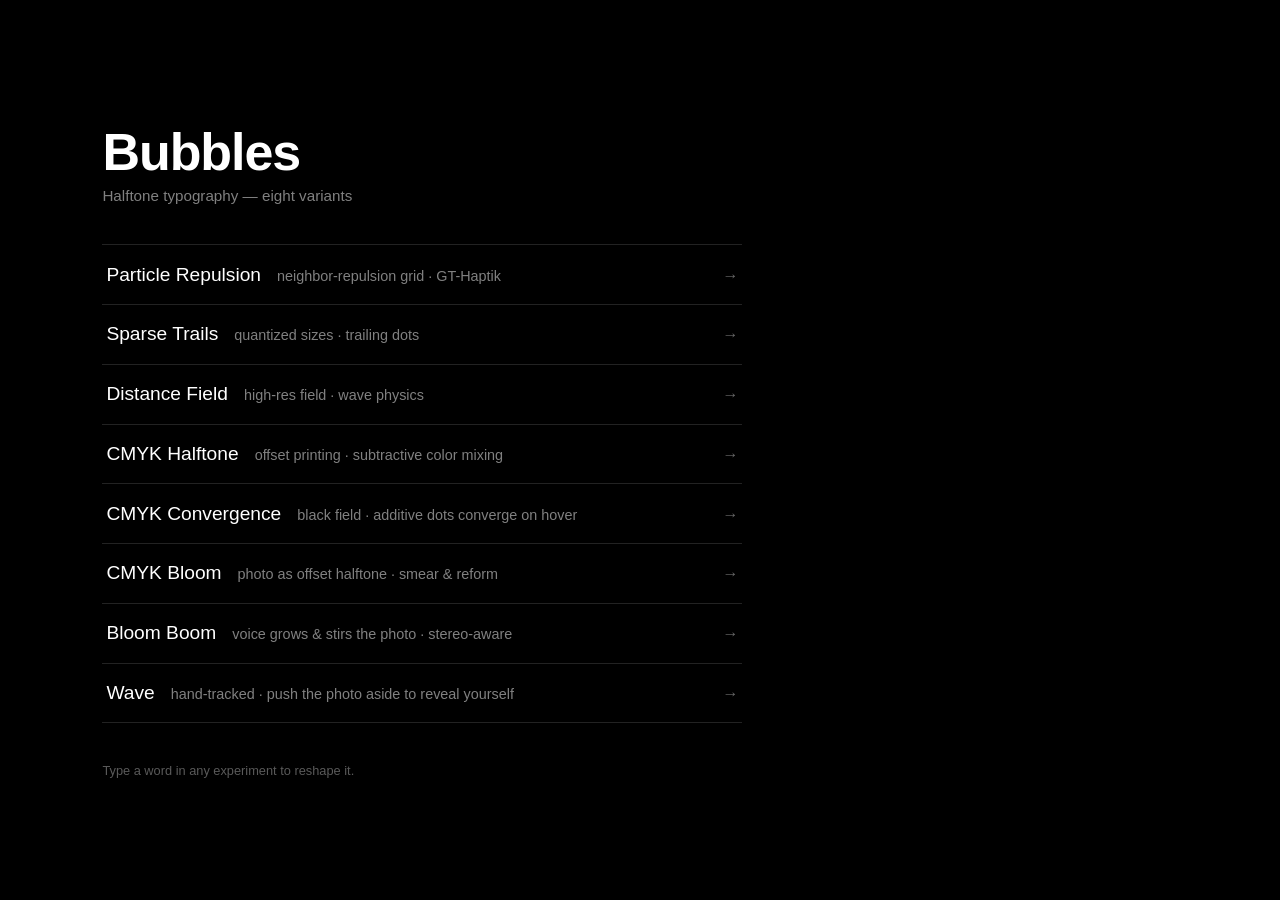
<file: index.html>
<!DOCTYPE html>
<html lang="en">
<head>
  <meta charset="UTF-8">
  <meta name="viewport" content="width=device-width, initial-scale=1.0">
  <title>Bubbles — type experiments</title>
  <style>
    :root { color-scheme: dark; }
    * { box-sizing: border-box; }
    body {
      margin: 0;
      min-height: 100vh;
      background: #000;
      color: #fff;
      font-family: -apple-system, BlinkMacSystemFont, "Segoe UI", Helvetica, Arial, sans-serif;
      display: flex;
      flex-direction: column;
      justify-content: center;
      padding: 8vh 8vw;
      gap: 2.5rem;
    }
    header h1 { font-size: clamp(2rem, 6vw, 3.25rem); margin: 0 0 .35rem; letter-spacing: -0.02em; }
    header p { margin: 0; opacity: .5; font-size: .95rem; }
    ul { list-style: none; margin: 0; padding: 0; max-width: 640px; }
    li { border-top: 1px solid #222; }
    li:last-child { border-bottom: 1px solid #222; }
    a {
      display: flex;
      align-items: baseline;
      gap: 1rem;
      text-decoration: none;
      color: inherit;
      padding: 1.15rem 0.25rem;
      transition: padding-left .15s ease;
    }
    a:hover { padding-left: 1rem; }
    a .name { font-size: 1.2rem; }
    a .desc { opacity: .5; font-size: .9rem; }
    a .arrow { margin-left: auto; opacity: .4; }
    footer { opacity: .35; font-size: .8rem; }
  </style>
</head>
<body>
  <header>
    <h1>Bubbles</h1>
    <p>Halftone typography — eight variants</p>
  </header>

  <ul>
    <li>
      <a href="particle-repulsion/">
        <span class="name">Particle Repulsion</span>
        <span class="desc">neighbor-repulsion grid · GT-Haptik</span>
        <span class="arrow">→</span>
      </a>
    </li>
    <li>
      <a href="sparse-trails/">
        <span class="name">Sparse Trails</span>
        <span class="desc">quantized sizes · trailing dots</span>
        <span class="arrow">→</span>
      </a>
    </li>
    <li>
      <a href="jovial-tharp/">
        <span class="name">Distance Field</span>
        <span class="desc">high-res field · wave physics</span>
        <span class="arrow">→</span>
      </a>
    </li>
    <li>
      <a href="cmyk/">
        <span class="name">CMYK Halftone</span>
        <span class="desc">offset printing · subtractive color mixing</span>
        <span class="arrow">→</span>
      </a>
    </li>
    <li>
      <a href="cmyk-3/">
        <span class="name">CMYK Convergence</span>
        <span class="desc">black field · additive dots converge on hover</span>
        <span class="arrow">→</span>
      </a>
    </li>
    <li>
      <a href="bloom/">
        <span class="name">CMYK Bloom</span>
        <span class="desc">photo as offset halftone · smear & reform</span>
        <span class="arrow">→</span>
      </a>
    </li>
    <li>
      <a href="bloom-boom/">
        <span class="name">Bloom Boom</span>
        <span class="desc">voice grows & stirs the photo · stereo-aware</span>
        <span class="arrow">→</span>
      </a>
    </li>
    <li>
      <a href="wave/">
        <span class="name">Wave</span>
        <span class="desc">hand-tracked · push the photo aside to reveal yourself</span>
        <span class="arrow">→</span>
      </a>
    </li>
  </ul>

  <footer>Type a word in any experiment to reshape it.</footer>
</body>
</html>
</file>
